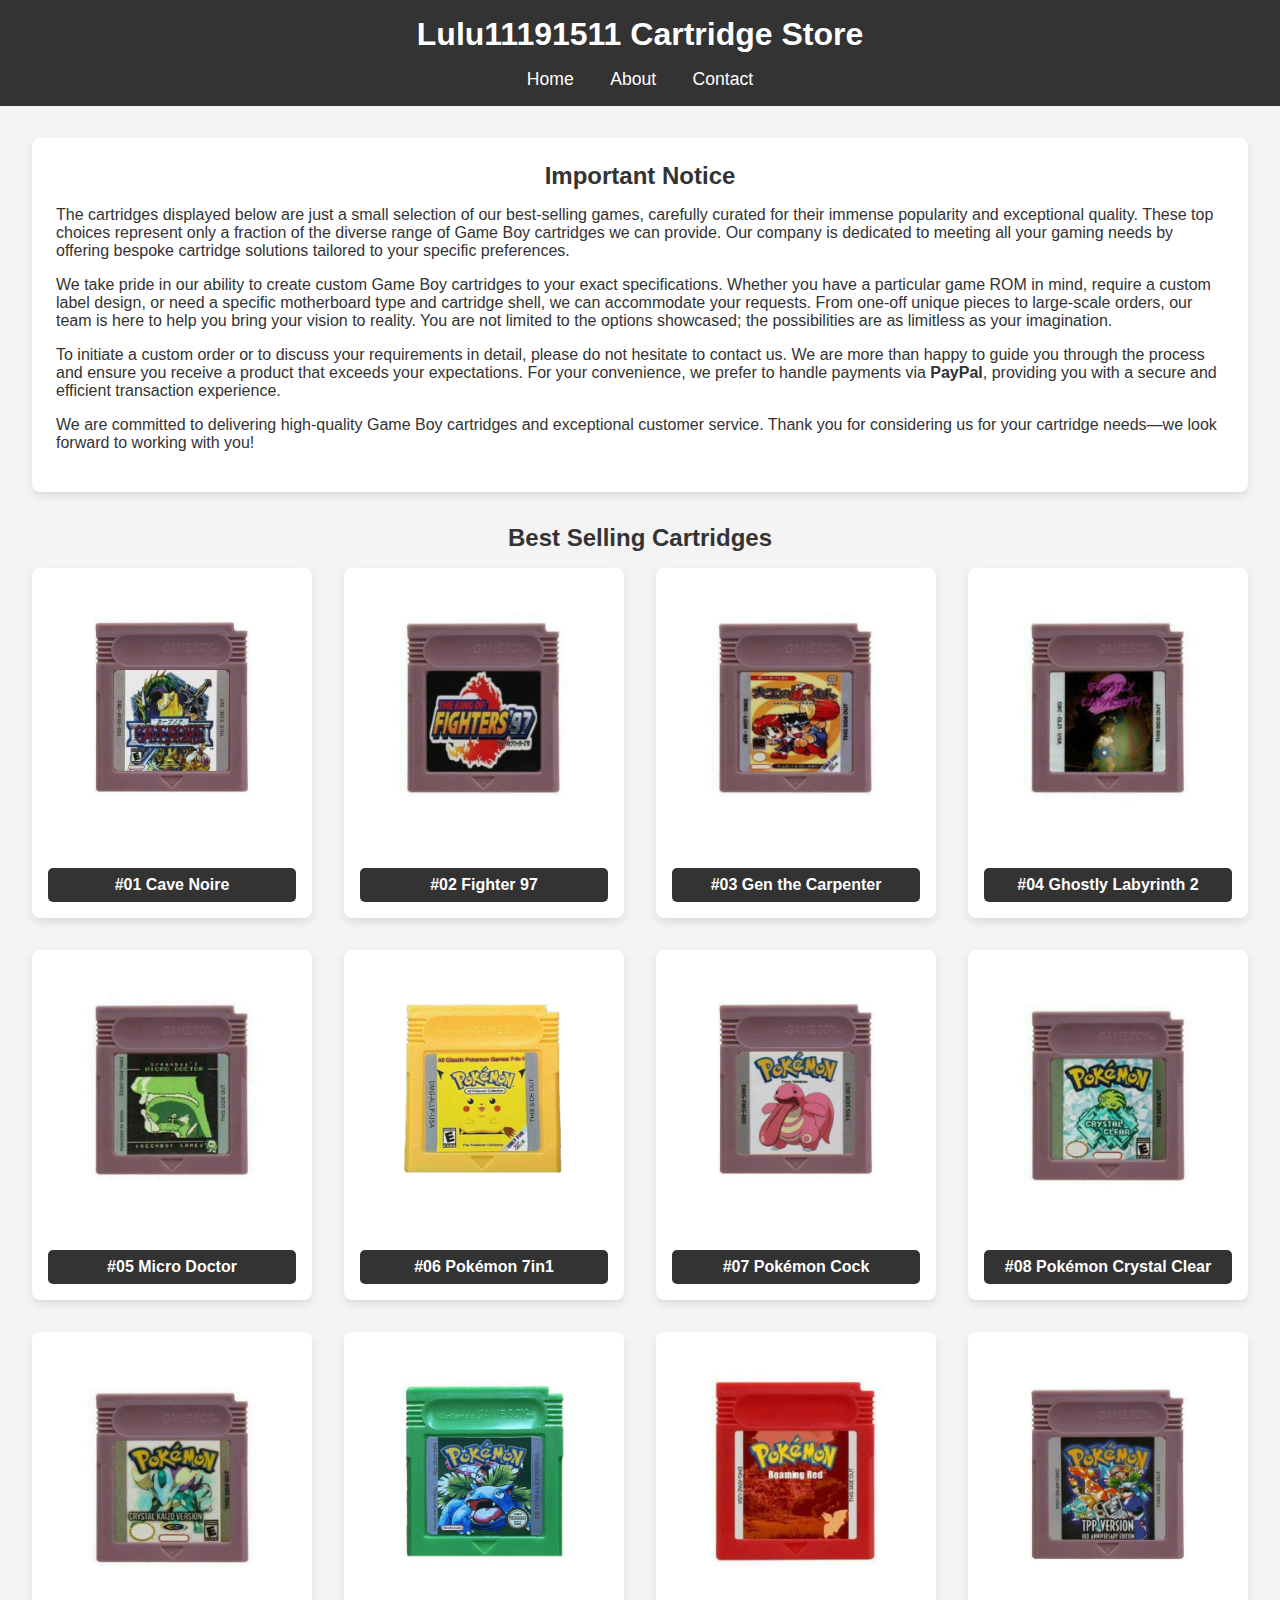
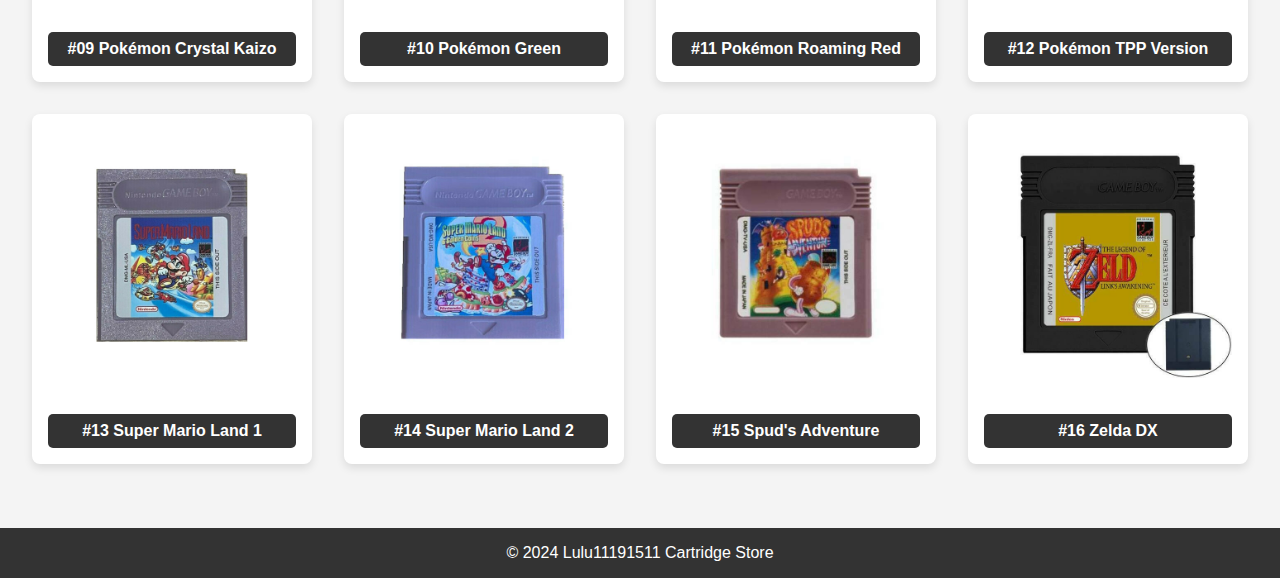
<file: index.html>
<!DOCTYPE html>
<html lang="en">
<head>
    <meta charset="UTF-8">
    <meta name="viewport" content="width=device-width, initial-scale=1.0">
    <title>Lulu11191511 Cartridge Store</title>
    <link rel="stylesheet" href="styles.css">
</head>
<body>
    <header>
        <h1>Lulu11191511 Cartridge Store</h1>
        <nav>
            <a href="index.html">Home</a>
            <a href="about.html">About</a>
            <a href="contact.html">Contact</a>
        </nav>
    </header>
    
    <main>
        <section class="notice">
            <h2>Important Notice</h2>
            <p>
                The cartridges displayed below are just a small selection of our best-selling games, carefully curated for their immense popularity and exceptional quality. These top choices represent only a fraction of the diverse range of Game Boy cartridges we can provide. Our company is dedicated to meeting all your gaming needs by offering bespoke cartridge solutions tailored to your specific preferences.
            </p>
            <p>
                We take pride in our ability to create custom Game Boy cartridges to your exact specifications. Whether you have a particular game ROM in mind, require a custom label design, or need a specific motherboard type and cartridge shell, we can accommodate your requests. From one-off unique pieces to large-scale orders, our team is here to help you bring your vision to reality. You are not limited to the options showcased; the possibilities are as limitless as your imagination.
            </p>
            <p>
                To initiate a custom order or to discuss your requirements in detail, please do not hesitate to contact us. We are more than happy to guide you through the process and ensure you receive a product that exceeds your expectations. For your convenience, we prefer to handle payments via <strong>PayPal</strong>, providing you with a secure and efficient transaction experience.
            </p>
            <p>
                We are committed to delivering high-quality Game Boy cartridges and exceptional customer service. Thank you for considering us for your cartridge needs—we look forward to working with you!
            </p>
        </section>
        
        <section class="storefront">
            <h2>Best Selling Cartridges</h2>
            <div class="cartridge-grid">
                <div class="cartridge">
                    <a href="images/cavenoire.jpg" target="_blank"><img src="images/cavenoire.jpg" alt="cavenoire"></a>
                    <footer>#01 Cave Noire</footer>
                </div>
                <div class="cartridge">
                    <a href="images/fighter97.jpg" target="_blank"><img src="images/fighter97.jpg" alt="fighter97"></a>
                    <footer>#02 Fighter 97</footer>
                </div>
                <div class="cartridge">
                    <a href="images/gen_the_carpenter.jpg" target="_blank"><img src="images/gen_the_carpenter.jpg" alt="gen_the_carpenter"></a>
                    <footer>#03 Gen the Carpenter</footer>
                </div>
                <div class="cartridge">
                    <a href="images/ghostly_labyrinth.jpg" target="_blank"><img src="images/ghostly_labyrinth.jpg" alt="ghostly_labyrinth"></a>
                    <footer>#04 Ghostly Labyrinth 2</footer>
                </div>
                <div class="cartridge">
                    <a href="images/micro_doctor.jpg" target="_blank"><img src="images/micro_doctor.jpg" alt="micro_doctor"></a>
                    <footer>#05 Micro Doctor</footer>
                </div>
                <div class="cartridge">
                    <a href="images/pokemon_7-1.jpg" target="_blank"><img src="images/pokemon_7-1.jpg" alt="pokemon_7-1"></a>
                    <footer>#06 Pokémon 7in1</footer>
                </div>
                <div class="cartridge">
                    <a href="images/pokemon_cock.jpg" target="_blank"><img src="images/pokemon_cock.jpg" alt="pokemon_cock"></a>
                    <footer>#07 Pokémon Cock</footer>
                </div>
                <div class="cartridge">
                    <a href="images/pokemon_crystal_clear.jpg" target="_blank"><img src="images/pokemon_crystal_clear.jpg" alt="pokemon_crystal_clear"></a>
                    <footer>#08 Pokémon Crystal Clear</footer>
                </div>
                <div class="cartridge">
                    <a href="images/pokemon_crystal_kayzo.jpg" target="_blank"><img src="images/pokemon_crystal_kayzo.jpg" alt="pokemon_crystal_kayzo"></a>
                    <footer>#09 Pokémon Crystal Kaizo</footer>
                </div>
                <div class="cartridge">
                    <a href="images/pokemon_green.jpg" target="_blank"><img src="images/pokemon_green.jpg" alt="pokemon_green"></a>
                    <footer>#10 Pokémon Green</footer>
                </div>
                <div class="cartridge">
                    <a href="images/pokemon_roaming_red.jpg" target="_blank"><img src="images/pokemon_roaming_red.jpg" alt="pokemon_roaming_red"></a>
                    <footer>#11 Pokémon Roaming Red</footer>
                </div>
                <div class="cartridge">
                    <a href="images/pokemon_tpp.jpg" target="_blank"><img src="images/pokemon_tpp.jpg" alt="pokemon_tpp"></a>
                    <footer>#12 Pokémon TPP Version</footer>
                </div>
                <div class="cartridge">
                    <a href="images/sml1.jpg" target="_blank"><img src="images/sml1.jpg" alt="sml1"></a>
                    <footer>#13 Super Mario Land 1</footer>
                </div>
                <div class="cartridge">
                    <a href="images/sml2.jpg" target="_blank"><img src="images/sml2.jpg" alt="sml2"></a>
                    <footer>#14 Super Mario Land 2</footer>
                </div>
                <div class="cartridge">
                    <a href="images/spuds_adventure.jpg" target="_blank"><img src="images/spuds_adventure.jpg" alt="spuds_adventure"></a>
                    <footer>#15 Spud's Adventure</footer>
                </div>
                <div class="cartridge">
                    <a href="images/zelda_dx.jpg" target="_blank"><img src="images/zelda_dx.jpg" alt="zelda_dx"></a>
                    <footer>#16 Zelda DX</footer>
                </div>
            </div>
        </section>
    </main>
    
    <footer>
        <p>&copy; 2024 Lulu11191511 Cartridge Store</p>
    </footer>
</body>
</html>
</file>
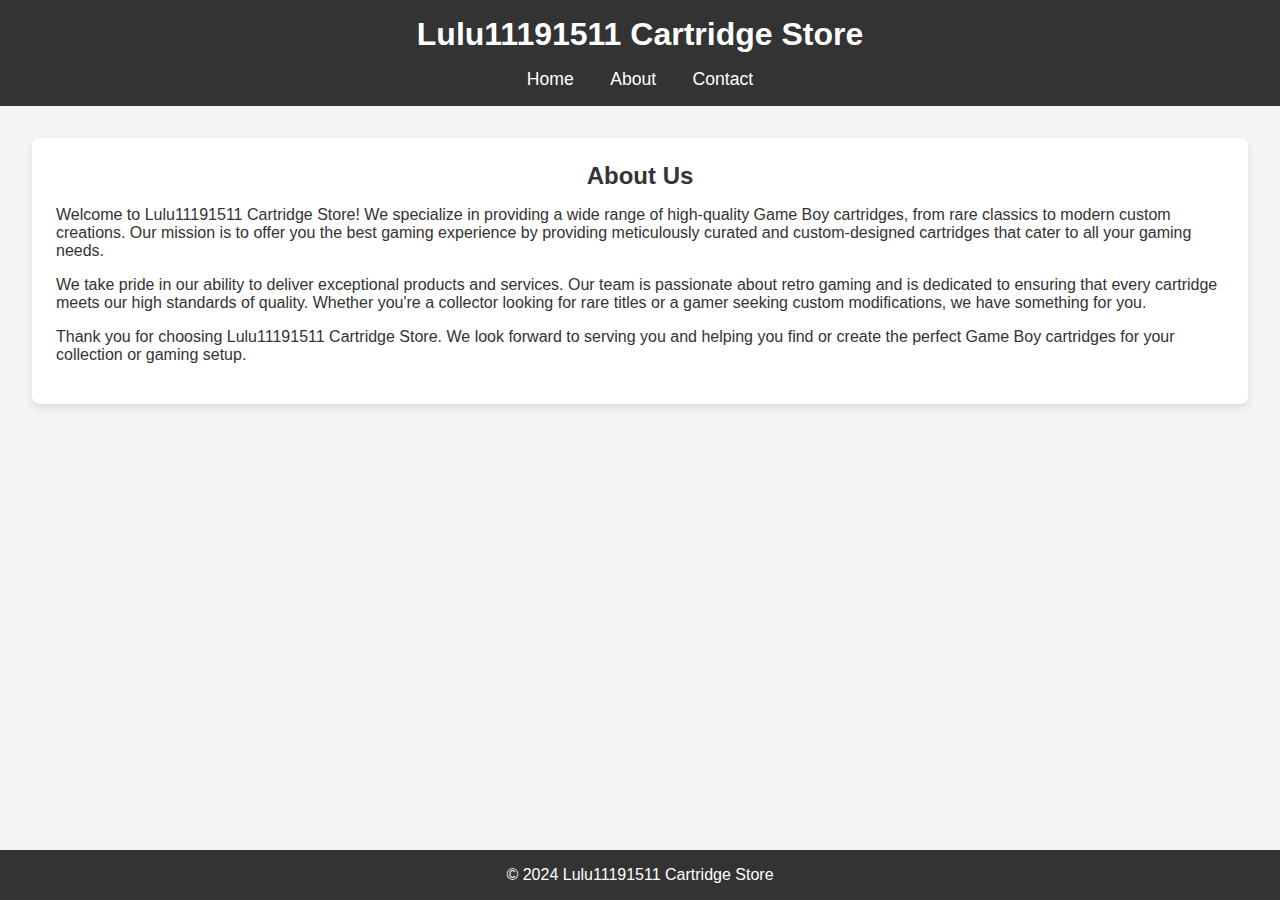
<file: about.html>
<!DOCTYPE html>
<html lang="en">
<head>
    <meta charset="UTF-8">
    <meta name="viewport" content="width=device-width, initial-scale=1.0">
    <title>About Us - Lulu11191511 Cartridge Store</title>
    <link rel="stylesheet" href="styles.css">
</head>
<body>
    <header>
        <h1>Lulu11191511 Cartridge Store</h1>
        <nav>
            <a href="index.html">Home</a>
            <a href="about.html">About</a>
            <a href="contact.html">Contact</a>
        </nav>
    </header>
    
    <main>
        <section class="about">
            <h2>About Us</h2>
            <p>
                Welcome to Lulu11191511 Cartridge Store! We specialize in providing a wide range of high-quality Game Boy cartridges, from rare classics to modern custom creations. Our mission is to offer you the best gaming experience by providing meticulously curated and custom-designed cartridges that cater to all your gaming needs.
            </p>
            <p>
                We take pride in our ability to deliver exceptional products and services. Our team is passionate about retro gaming and is dedicated to ensuring that every cartridge meets our high standards of quality. Whether you're a collector looking for rare titles or a gamer seeking custom modifications, we have something for you.
            </p>
            <p>
                Thank you for choosing Lulu11191511 Cartridge Store. We look forward to serving you and helping you find or create the perfect Game Boy cartridges for your collection or gaming setup.
            </p>
        </section>
    </main>
    
    <footer>
        <p>&copy; 2024 Lulu11191511 Cartridge Store</p>
    </footer>
</body>
</html>
</file>
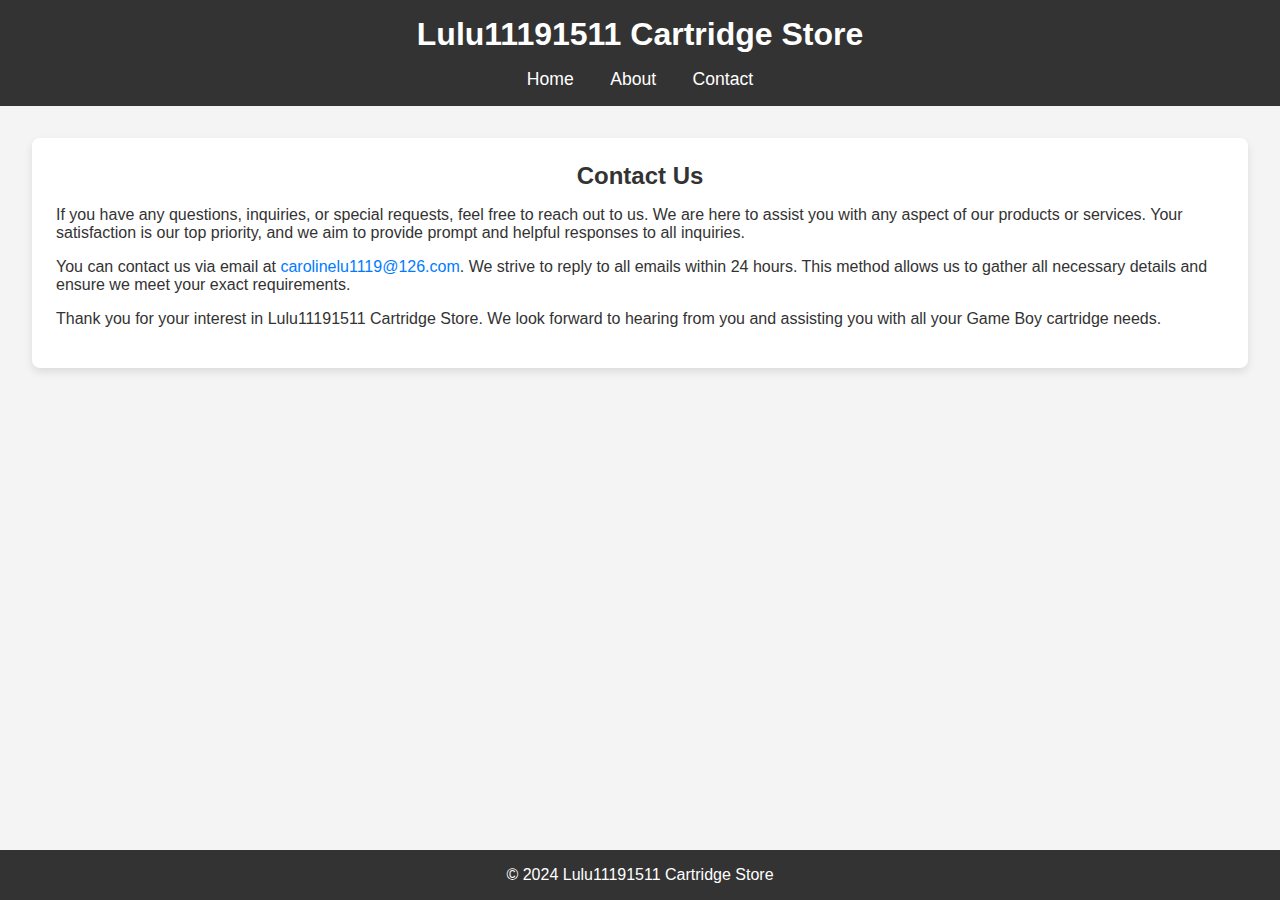
<file: contact.html>
<!DOCTYPE html>
<html lang="en">
<head>
    <meta charset="UTF-8">
    <meta name="viewport" content="width=device-width, initial-scale=1.0">
    <title>Contact Us - Lulu11191511 Cartridge Store</title>
    <link rel="stylesheet" href="styles.css">
</head>
<body>
    <header>
        <h1>Lulu11191511 Cartridge Store</h1>
        <nav>
            <a href="index.html">Home</a>
            <a href="about.html">About</a>
            <a href="contact.html">Contact</a>
        </nav>
    </header>
    
    <main>
        <section class="contact">
            <h2>Contact Us</h2>
            <p>
                If you have any questions, inquiries, or special requests, feel free to reach out to us. We are here to assist you with any aspect of our products or services. Your satisfaction is our top priority, and we aim to provide prompt and helpful responses to all inquiries.
            </p>
            <p>
                You can contact us via email at <a href="mailto:carolinelu1119@126.com">carolinelu1119@126.com</a>. We strive to reply to all emails within 24 hours. This method allows us to gather all necessary details and ensure we meet your exact requirements.
            </p>
            <p>
                Thank you for your interest in Lulu11191511 Cartridge Store. We look forward to hearing from you and assisting you with all your Game Boy cartridge needs.
            </p>
        </section>
    </main>
    
    <footer>
        <p>&copy; 2024 Lulu11191511 Cartridge Store</p>
    </footer>
</body>
</html>
</file>
<file: styles.css>
/* Reset some default browser styles */
* {
    margin: 0;
    padding: 0;
    box-sizing: border-box;
}

html, body {
    height: 100%;
    font-family: Arial, sans-serif;
    background-color: #f4f4f4;
    color: #333;
}

body {
    display: flex;
    flex-direction: column;
    margin: 0;
}

header {
    background-color: #333;
    color: #fff;
    padding: 1rem 0;
    text-align: center;
}

header h1 {
    margin: 0;
}

nav {
    margin-top: 1rem;
}

nav a {
    color: #fff;
    text-decoration: none;
    margin: 0 1rem;
    font-size: 1.1rem;
}

main {
    flex: 1; /* Allows the main content to grow and push the footer to the bottom */
    padding: 2rem;
}

section {
    margin-bottom: 2rem;
    padding: 1.5rem;
    border-radius: 8px;
    box-shadow: 0 4px 8px rgba(0, 0, 0, 0.1);
    background-color: #fff;
}

section h2 {
    margin-bottom: 1rem;
    text-align: center;
}

section p {
    margin-bottom: 1rem;
}

section a {
    color: #007BFF;
    text-decoration: none;
}

section a:hover {
    text-decoration: underline;
}

/* Style for storefront section specifically */
.storefront {
    padding: 0; /* Remove padding */
    background-color: transparent; /* Remove background color */
    border-radius: 0; /* Remove border radius */
    box-shadow: none; /* Remove box shadow */
}

.storefront h2 {
    text-align: center;
    margin-bottom: 1rem;
}

.cartridge-grid {
    display: grid;
    grid-template-columns: repeat(auto-fit, minmax(250px, 1fr));
    gap: 2rem;
}

/* Styling for individual cartridge boxes */
.cartridge {
    padding: 1rem;
    background-color: #fff;
    border-radius: 8px;
    box-shadow: 0 4px 8px rgba(0, 0, 0, 0.1);
    text-align: center;
}

.cartridge img {
    max-width: 100%;
    height: auto;
    border-radius: 4px;
    margin-bottom: 1rem;
    cursor: pointer;
}

.cartridge footer {
    margin-top: 1rem;
    font-weight: bold;
    color: #fff;
    background-color: #333;
    padding: 0.5rem;
    border-radius: 5px;
}

footer {
    background-color: #333;
    color: #fff;
    text-align: center;
    padding: 1rem 0;
    position: relative;
}
</file>
